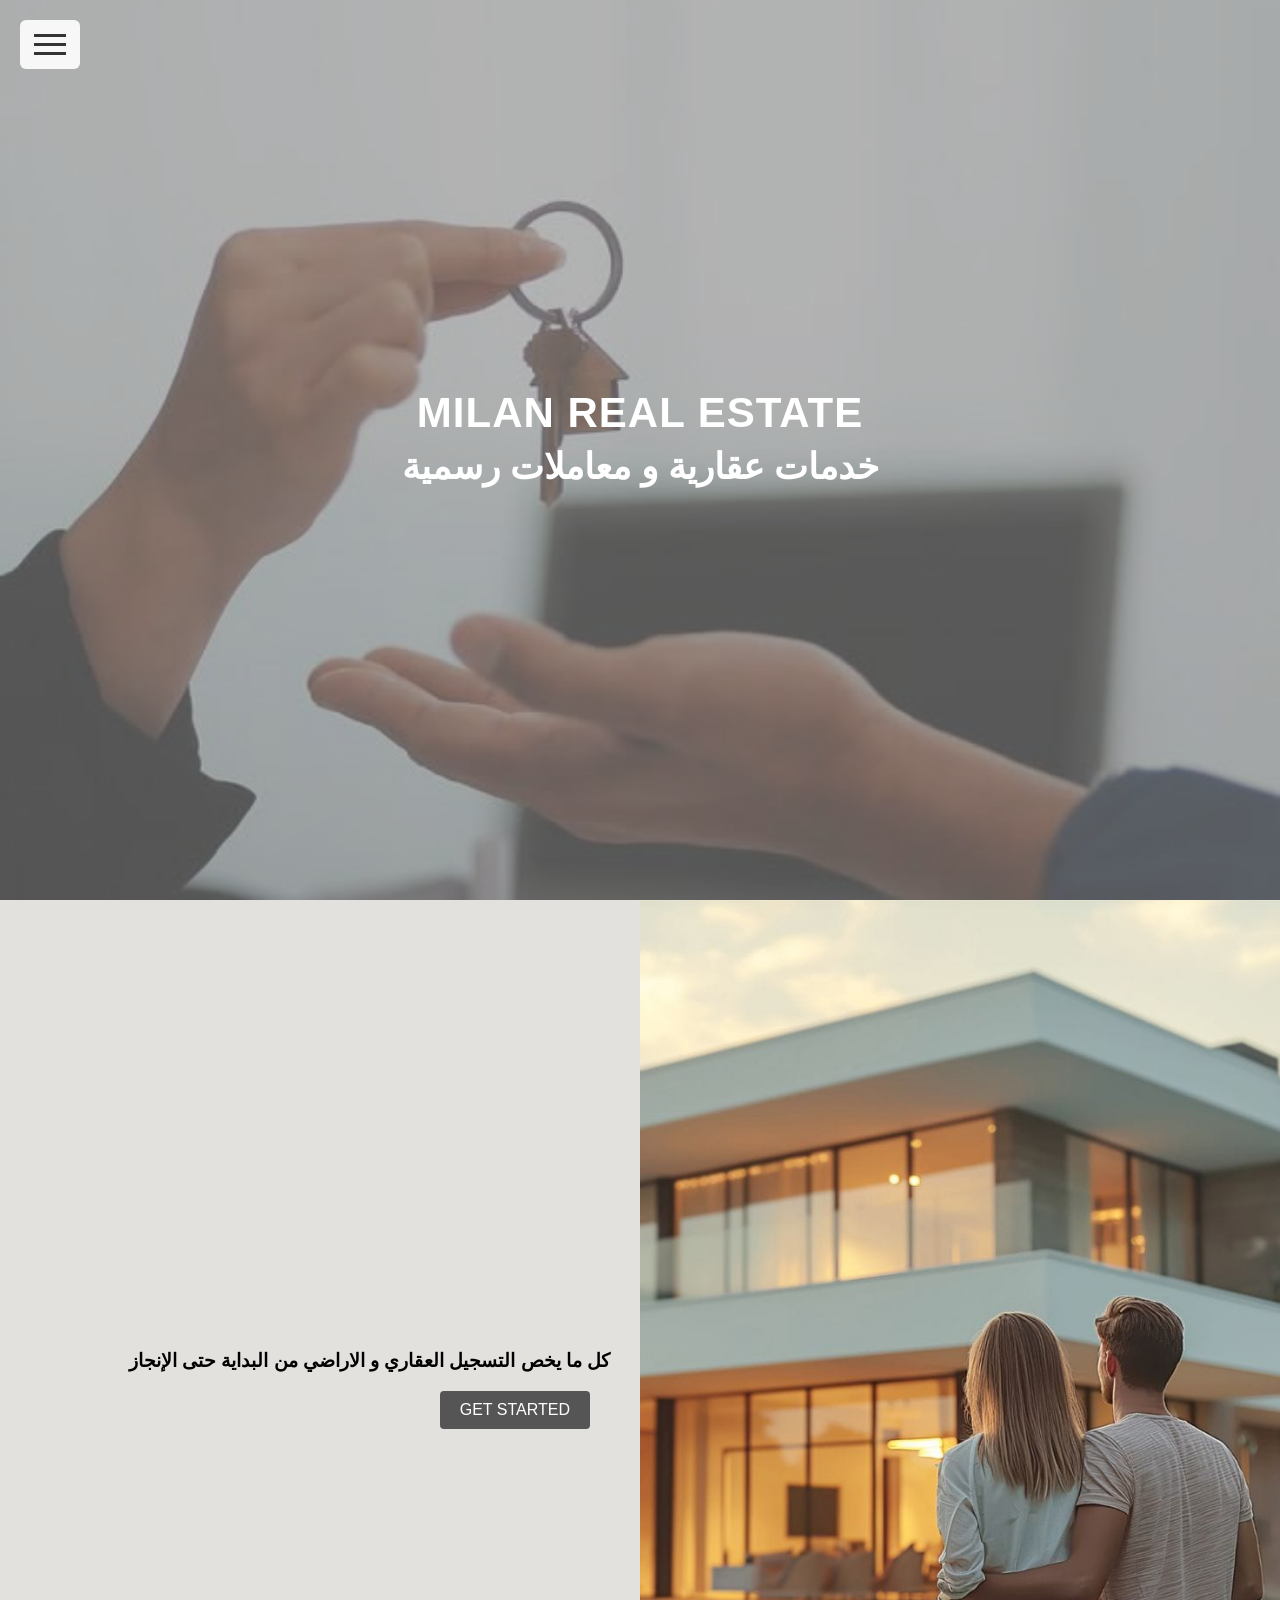
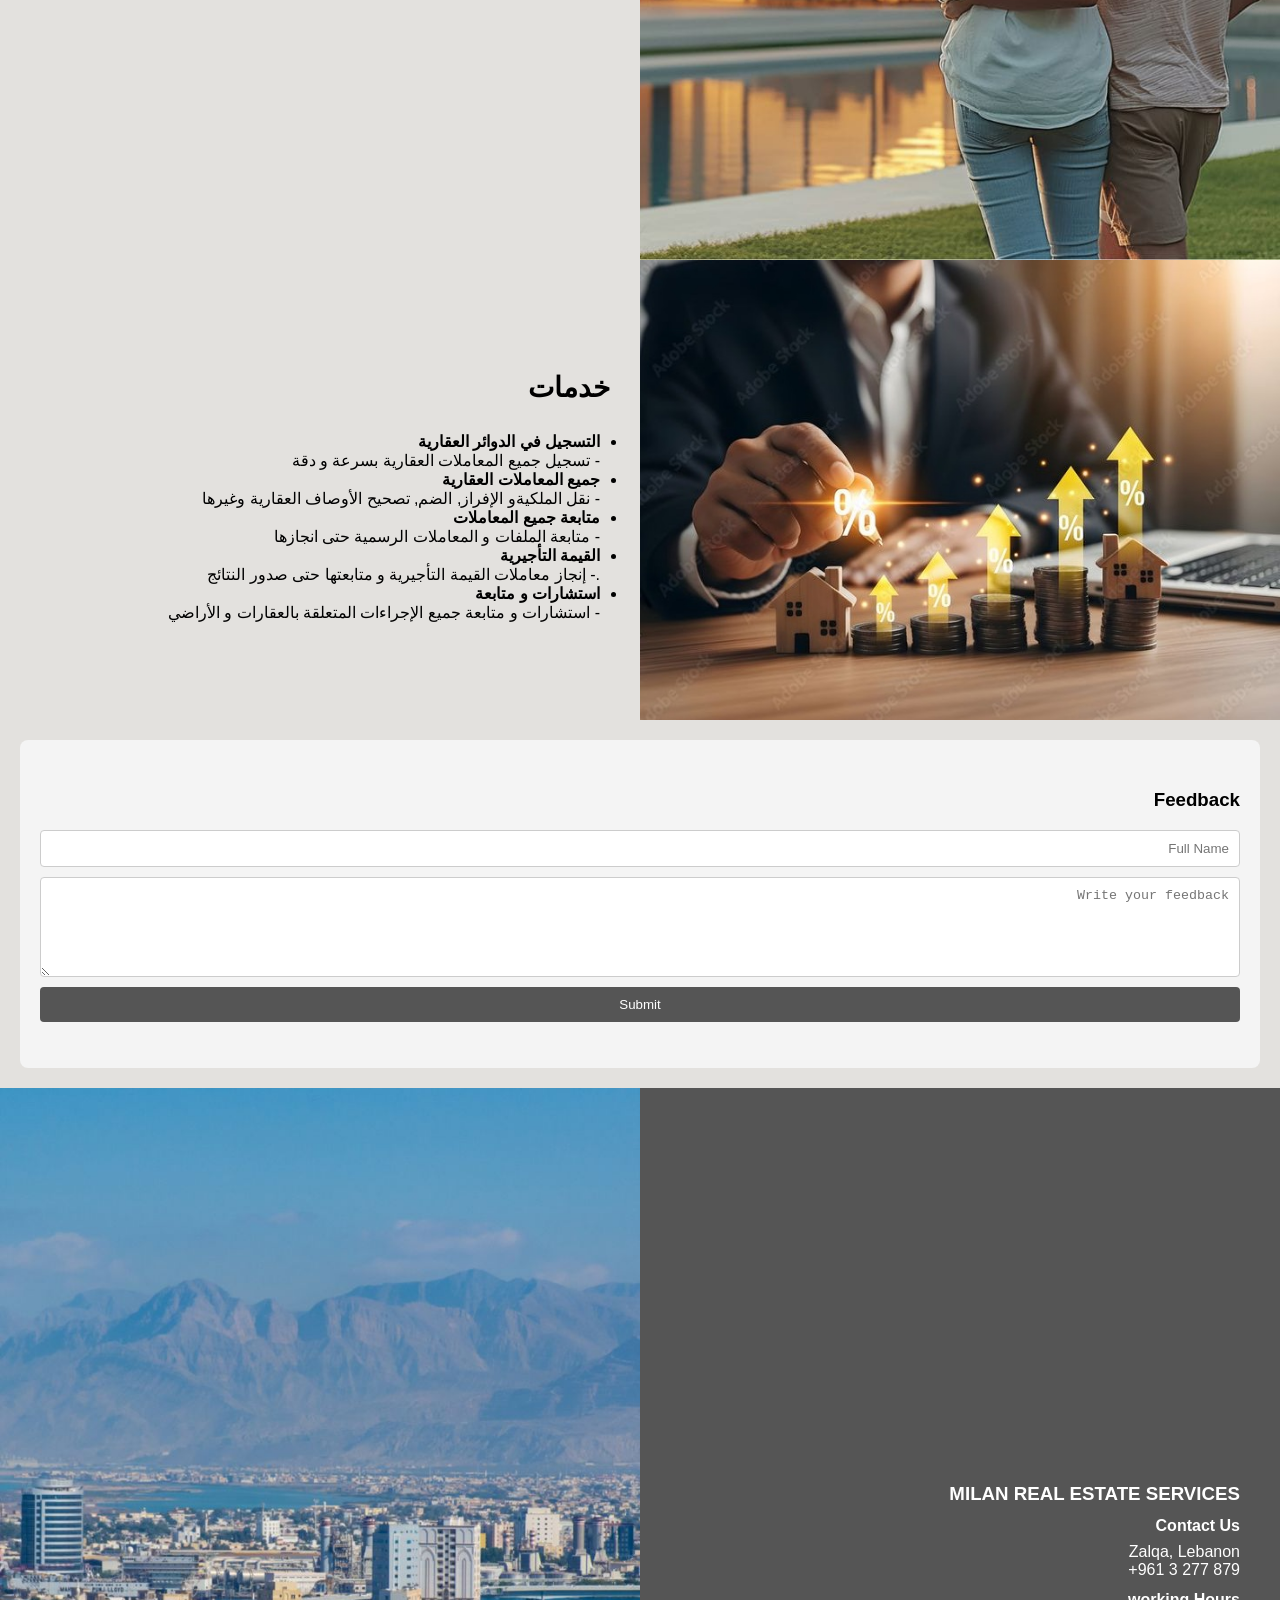
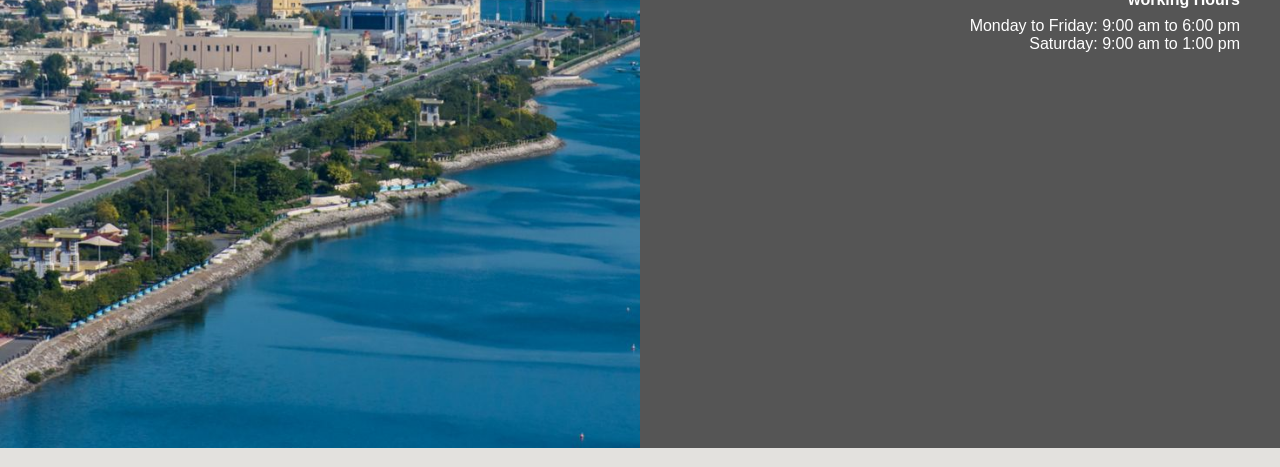
<file: index.html>
<!DOCTYPE html>
<html lang="ar" dir="rtl">
<head>
    <meta charset="UTF-8">
    <meta name="viewport" content="width=device-width, initial-scale=1.0, maximum-scale=1.0, user-scalable=no">
    <link rel="stylesheet" href="style.css">
    <title>Milan Real Estate Services</title>
</head>
<body>
    <!-- Section 1: Hero -->
    <header class="hero">
        <img src="./house.jpg/1.jpg.jpg" alt="Hero Background" class="bg-img">
        <div class="hero-overlay">
            <h1>MILAN REAL ESTATE</h1>
            <h2>خدمات عقارية و معاملات رسمية</h2>
            <input type="checkbox" id="menu-toggle" class="menu-toggle">
            <label for="menu-toggle" class="hero-button" aria-label="Open menu">
                <span></span>
                <span></span>
                <span></span>
            </label>
            <nav class="hero-menu" aria-label="Main navigation">
                <a href="details.html">About Us</a>
                <a href="#services">Services</a>
                <a href="#contact">Contact Us</a>
            </nav>
        </div>
    </header>

    <!-- Section 2: Intro -->
    <section class="info-block">
        <img src="./house.jpg/2.jpg.jpg" alt="Property">
        <div class="content">
            <h3>كل ما يخص التسجيل العقاري و الاراضي من البداية حتى الإنجاز</h3>
            <a href="form.html" class="get-started-button">GET STARTED</a>
        </div>
    </section>

    <!-- Section 3: Services -->
    <section class="services-block" id="services">
        <img src="./house.jpg/3.jpg.jpg" alt="Services">
        <div class="list">
            <h3>خدمات</h3>
            <ul>
                <li><strong>التسجيل في الدوائر العقارية</strong></li>
          - تسجيل جميع المعاملات العقارية بسرعة و دقة
                <li><strong>جميع المعاملات العقارية</strong></li>
               - <stron>نقل الملكيةو الإفراز, الضم, تصحيح الأوصاف العقارية وغيرها
                <li><strong>متابعة جميع المعاملات</strong></li>
               - متابعة الملفات و المعاملات الرسمية حتى انجازها
                <li><strong>القيمة التأجيرية</strong></li>
           .- إنجاز معاملات القيمة التأجيرية و متابعتها حتى صدور النتائج
                <li><strong>استشارات و متابعة</strong></li>
               - استشارات و متابعة جميع الإجراءات المتعلقة بالعقارات و الأراضي
        </div>
    </section>

    <!-- Section 4: Feedback -->
    <section class="feedback-section" id="feedback">
        <h3>Feedback</h3>
        <form id="feedback-form">
            <input type="text" id="feedback-name" placeholder="Full Name" required>
            <textarea id="feedback-text" placeholder="Write your feedback" required></textarea>
            <button type="submit">Submit</button>
        </form>
        <div class="feedback-list">
            <ul id="feedback-names"></ul>
        </div>
    </section>

    <!-- Section 5: Contact -->
<footer class="contact-footer" id="contact">
    <div class="details">
        <h3>MILAN REAL ESTATE SERVICES</h3>
        <h4>Contact Us</h4>
        <p style="margin: 0;">Zalqa, Lebanon</p>
        <p class="phone-number" style="direction: ltr; unicode-bidi: bidi-override; display: inline-block; margin: 0 0 0 90px;">+961 3 277 879</p>
        
        <h4>working Hours</h4>
        <p>Monday to Friday: 9:00 am to 6:00 pm</p>
        <p>Saturday: 9:00 am to 1:00 pm</p>
    </div>
    <img src="./house.jpg/5.jpg.jpg" alt="Office">
</footer>
<script>
    const feedbackForm = document.getElementById('feedback-form');
    const feedbackNames = document.getElementById('feedback-names');

    function loadFeedbackNames() {
        const feedbacks = JSON.parse(localStorage.getItem('feedbackNames') || '[]');
        feedbackNames.innerHTML = feedbacks.map(item => `<li><strong>${item.name}</strong><br>${item.feedback}</li>`).join('');
    }

    feedbackForm.addEventListener('submit', function (e) {
        e.preventDefault();
        const name = document.getElementById('feedback-name').value.trim();
        const feedback = document.getElementById('feedback-text').value.trim();
        if (!name || !feedback) return;

        const feedbacks = JSON.parse(localStorage.getItem('feedbackNames') || '[]');
        feedbacks.push({ name, feedback });
        localStorage.setItem('feedbackNames', JSON.stringify(feedbacks));
        feedbackForm.reset();
        loadFeedbackNames();
    });

    loadFeedbackNames();
</script>
</body>
</html>ٍ
</file>
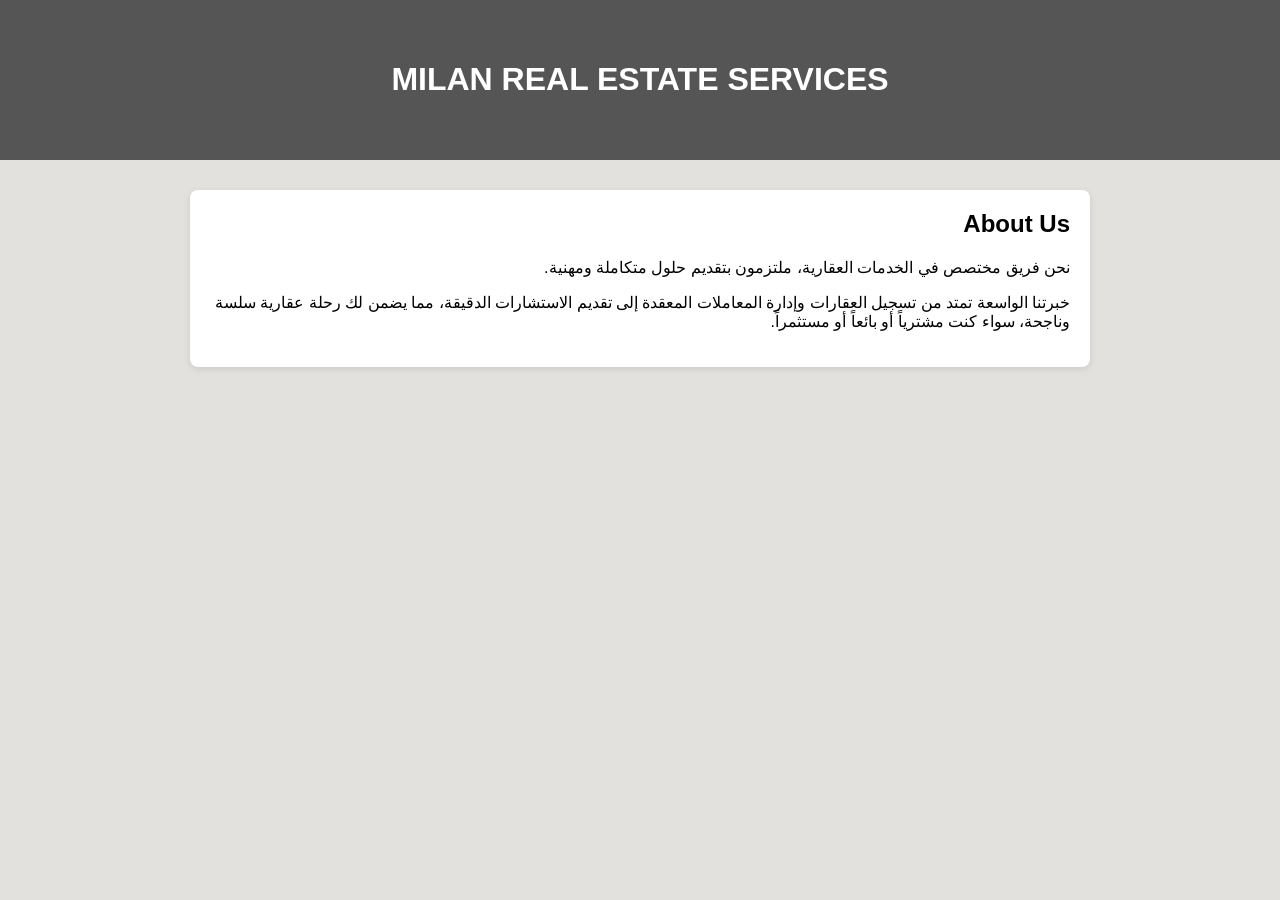
<file: details.html>
<!DOCTYPE html>
<html lang="ar" dir="rtl">
<head>
    <meta charset="UTF-8">
    <meta name="viewport" content="width=device-width, initial-scale=1.0">
    <title>About Us</title>
    <link rel="stylesheet" href="style.css">
</head>
<body>
    <header class="page-header">
        <h1>MILAN REAL ESTATE SERVICES</h1>
    </header>

    <main class="page-content">
        <section class="info-card">
            <h2>About Us</h2>
            <p>نحن فريق مختصص في الخدمات العقارية، ملتزمون بتقديم حلول متكاملة ومهنية.</p>
            <p>خبرتنا الواسعة تمتد من تسجيل العقارات وإدارة المعاملات المعقدة إلى تقديم الاستشارات الدقيقة، مما يضمن لك رحلة عقارية سلسة وناجحة، سواء كنت مشترياً أو بائعاً أو مستثمراً.</p>
        </section>
    </main>
</body>
</html>
</file>
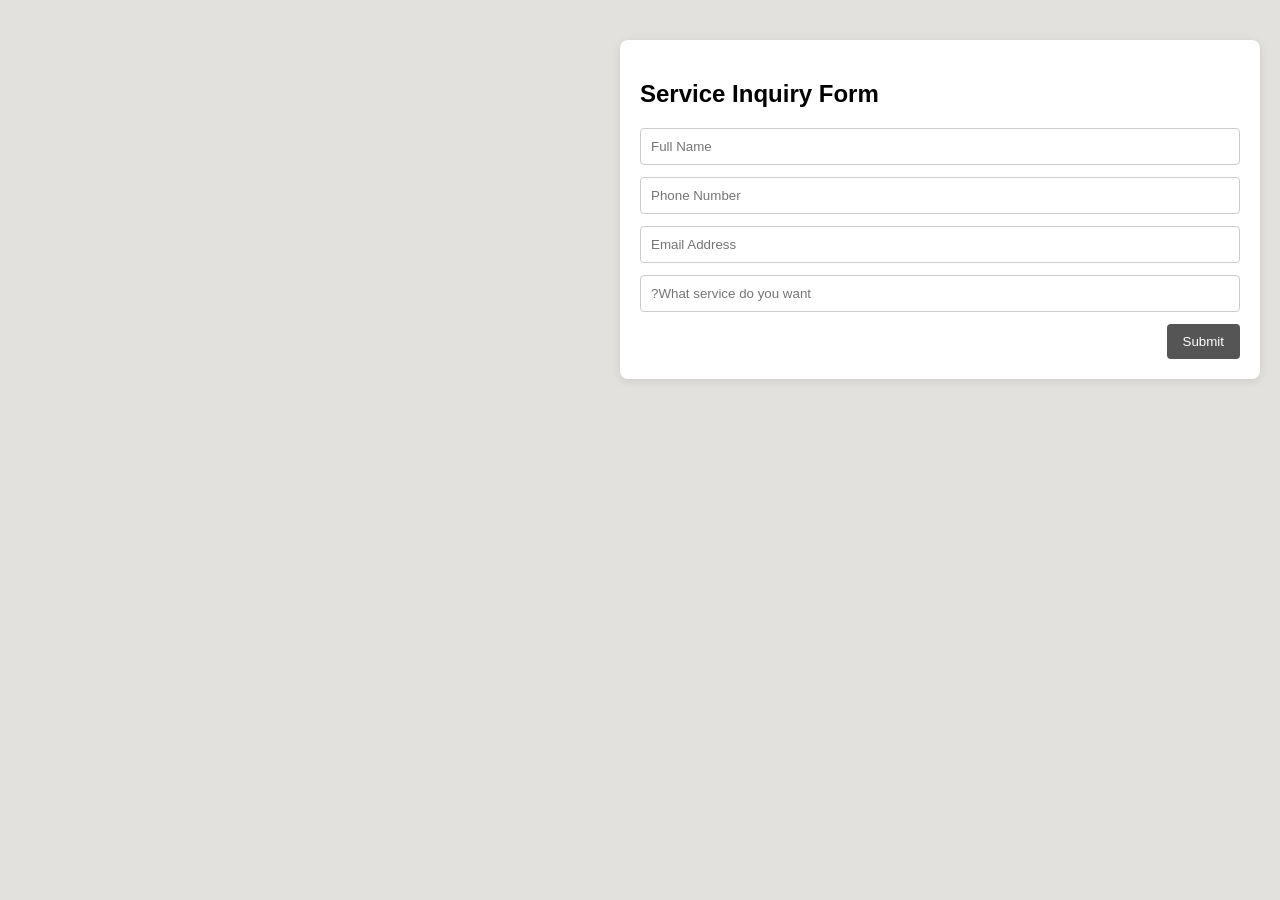
<file: form.html>
<!DOCTYPE html>
<html lang="ar" dir="rtl">
<head>
    <meta charset="UTF-8">
    <meta name="viewport" content="width=device-width, initial-scale=1.0">
    <title>Client Form</title>
    <link rel="stylesheet" href="style.css">
</head>
<body>
    <div class="form-page">
        <h2>Service Inquiry Form</h2>
        <form id="client-form">
            <input type="text" id="fullName" placeholder="Full Name" required>
            <input type="tel" id="phone" placeholder="Phone Number" required>
            <input type="email" id="email" placeholder="Email Address" required>
            <input type="text" id="service" placeholder="What service do you want?" required>
            <button type="submit">Submit</button>
        </form>

    </div>

    <script>
        const form = document.getElementById('client-form');
        const STORAGE_KEY = 'clientSubmissions';

        function getApiUrl() {
            const params = new URLSearchParams(window.location.search);
            const configuredUrl = params.get('api');
            if (configuredUrl) {
                return configuredUrl.endsWith('/api/clients') ? configuredUrl : `${configuredUrl.replace(/\/$/, '')}/api/clients`;
            }

            if (window.location.origin && window.location.origin.startsWith('http')) {
                return `${window.location.origin}/api/clients`;
            }

            return 'http://127.0.0.1:3000/api/clients';
        }

        const API_URL = getApiUrl();

        function getLocalSubmissions() {
            try {
                return JSON.parse(localStorage.getItem(STORAGE_KEY) || '[]');
            } catch (error) {
                console.error('Failed to load local submissions', error);
                return [];
            }
        }

        function saveLocalSubmissions(submissions) {
            localStorage.setItem(STORAGE_KEY, JSON.stringify(submissions));
        }

        async function getStoredSubmissions() {
            const localSubmissions = getLocalSubmissions();

            try {
                const response = await fetch(API_URL, { headers: { Accept: 'application/json' } });
                if (response.ok) {
                    const remoteSubmissions = await response.json();
                    const normalizedRemote = Array.isArray(remoteSubmissions) ? remoteSubmissions : [];

                    if (normalizedRemote.length > 0) {
                        const mergedSubmissions = [...normalizedRemote];
                        const existingKeys = new Set(mergedSubmissions.map(item => `${item.fullName || ''}|${item.phone || ''}|${item.email || ''}|${item.service || ''}|${item.submittedAt || ''}`));
                        localSubmissions.forEach(item => {
                            const key = `${item.fullName || ''}|${item.phone || ''}|${item.email || ''}|${item.service || ''}|${item.submittedAt || ''}`;
                            if (!existingKeys.has(key)) {
                                mergedSubmissions.push(item);
                            }
                        });

                        saveLocalSubmissions(mergedSubmissions);
                        return mergedSubmissions;
                    }

                    if (localSubmissions.length > 0) {
                        return localSubmissions;
                    }
                }
            } catch (error) {
                console.warn('Shared storage unavailable, using browser storage instead.', error);
            }

            return localSubmissions;
        }

        async function saveSubmission(submission) {
            try {
                const response = await fetch(API_URL, {
                    method: 'POST',
                    headers: { 'Content-Type': 'application/json' },
                    body: JSON.stringify(submission)
                });
                if (!response.ok) {
                    throw new Error('Failed to save remotely');
                }
            } catch (error) {
                console.warn('Remote save failed, but the submission is still being kept locally.', error);
                const localSubmissions = getLocalSubmissions();
                localSubmissions.push(submission);
                saveLocalSubmissions(localSubmissions);
            }
        }

        function formatSubmittedAt(timestamp) {
            const date = timestamp ? new Date(timestamp) : new Date();
            return Number.isNaN(date.getTime()) ? 'Unknown time' : date.toLocaleString();
        }

        form.addEventListener('submit', async function (e) {
            e.preventDefault();
            const submission = {
                fullName: document.getElementById('fullName').value.trim(),
                phone: document.getElementById('phone').value.trim(),
                email: document.getElementById('email').value.trim(),
                service: document.getElementById('service').value.trim(),
                submittedAt: new Date().toISOString()
            };

            await saveSubmission(submission);

            const whatsappMessage = `New service inquiry:%0A%0AFull Name: ${encodeURIComponent(submission.fullName)}%0APhone: ${encodeURIComponent(submission.phone)}%0AEmail: ${encodeURIComponent(submission.email)}%0AService: ${encodeURIComponent(submission.service)}%0A%0ASubmitted At: ${encodeURIComponent(new Date(submission.submittedAt).toLocaleString())}`;
            const whatsappUrl = `https://wa.me/9613277879?text=${whatsappMessage}`;
            window.open(whatsappUrl, '_blank', 'noopener,noreferrer');

            form.reset();
        });
    </script>
</body>
</html>
</file>
<file: style.css>
html { scroll-behavior: smooth; }

body { margin: 0; font-family: sans-serif; background-color: #e3e1de; width: 100%; overflow-x: hidden; -webkit-text-size-adjust: 100%; -moz-text-size-adjust: 100%; text-size-adjust: 100%; }

.hero, .info-block, .services-block, .contact-footer { display: flex; align-items: center; }

img { width: 50%; height: auto; } /* Ensures images take half the width */

.hero { flex-direction: column; height: 100vh; background: grey; color: white; position: relative; justify-content: center; overflow: hidden; }

.hero .bg-img {
    position: absolute;
    inset: 0;
    width: 100%;
    height: 100%;
    object-fit: cover;
    opacity: 0.45;
}

.hero-overlay {
    position: absolute;
    inset: 0;
    z-index: 1;
    display: flex;
    flex-direction: column;
    justify-content: center;
    align-items: center;
    text-align: center;
    color: white;
    padding: 20px;
}

.hero-overlay h1 {
    margin: 0 0 8px;
    font-size: clamp(24px, 4vw, 42px);
    font-weight: 700;
    line-height: 1.1;
    letter-spacing: 1px;
    text-transform: uppercase;
    position: static;
    transform: none;
    z-index: 2;
    max-width: 90%;
}

.hero-overlay h2 {
    margin: 0 0 20px;
    font-size: clamp(20px, 3vw, 36px);
    font-weight: bold;
    line-height: 1.3;
}

.menu-toggle {
    display: none;
}

.hero-button {
    position: absolute;
    top: 20px;
    left: 20px;
    display: flex;
    flex-direction: column;
    gap: 6px;
    padding: 14px;
    background-color: rgba(255, 255, 255, 0.9);
    border-radius: 6px;
    text-decoration: none;
    z-index: 2;
    cursor: pointer;
}

.hero-button span {
    display: block;
    width: 32px;
    height: 3px;
    background-color: #333;
}

.hero-menu {
    position: absolute;
    top: 60px;
    left: 20px;
    display: none;
    flex-direction: column;
    gap: 10px;
    background: white;
    padding: 15px;
    border-radius: 6px;
    box-shadow: 0 4px 10px rgba(0, 0, 0, 0.2);
    z-index: 3;
}

.hero-menu a {
    color: #333;
    text-decoration: none;
    font-weight: bold;
}

.menu-toggle:checked + .hero-button + .hero-menu {
    display: flex;
}

.contact-footer { background: #555; color: white; justify-content: space-between; }

.page-header {
    background: #555;
    color: white;
    padding: 40px 20px;
    text-align: center;
}

.page-content {
    padding: 30px 20px;
    max-width: 900px;
    margin: 0 auto;
}

.info-card {
    background: white;
    padding: 20px;
    margin-bottom: 20px;
    border-radius: 8px;
    box-shadow: 0 2px 6px rgba(0, 0, 0, 0.1);
}

.info-card h2 {
    margin-top: 0;
}

.details { padding: 40px; }

.details p { margin: 0; }

.details .phone-number {
    margin-left: 90px;
}

.details h3, .details h4 { margin: 0 0 8px; }

.details h4 { margin-top: 12px; }

.details p:last-child { margin-bottom: 0; }

.info-block .content .get-started-button {
    display: inline-block;
    margin-left: -50px;
    position: relative;
    left: -50px;
    padding: 10px 20px;
    background-color: #555;
    color: white;
    text-decoration: none;
    border-radius: 4px;
}

.info-block .content h3 {
    margin-left: -30px;
    position: relative;
    left: -30px;
}

.services-block .list h3 {
    margin-left: -30px;
    position: relative;
    left: -30px;
    font-size: 28px;
}

.form-page {
    max-width: 600px;
    margin: 40px 20px;
    padding: 20px;
    background: white;
    border-radius: 8px;
    box-shadow: 0 2px 8px rgba(0, 0, 0, 0.1);
    text-align: left;
}

.form-page form {
    display: flex;
    flex-direction: column;
    gap: 12px;
    align-items: flex-start;
}

.form-page input {
    width: 100%;
    padding: 10px;
    border: 1px solid #ccc;
    border-radius: 4px;
    box-sizing: border-box;
    text-align: left;
}

.form-page button {
    padding: 10px 16px;
    background: #555;
    color: white;
    border: none;
    border-radius: 4px;
    cursor: pointer;
}

.submissions {
    margin-top: 20px;
    padding: 20px;
    background: #f7f7f7;
    border-radius: 8px;
}

.submission-item {
    padding: 10px 0;
    border-bottom: 1px solid #ddd;
}

.feedback-section {
    padding: 30px 20px;
    background: #f4f4f4;
    margin: 20px;
    border-radius: 8px;
}

.feedback-section form {
    display: flex;
    flex-direction: column;
    gap: 10px;
    margin-bottom: 15px;
}

.feedback-section input,
.feedback-section textarea {
    padding: 10px;
    border: 1px solid #ccc;
    border-radius: 4px;
    width: 100%;
    box-sizing: border-box;
}

.feedback-section textarea {
    min-height: 100px;
    resize: vertical;
}

.feedback-section button {
    padding: 10px 16px;
    background: #555;
    color: white;
    border: none;
    border-radius: 4px;
    cursor: pointer;
}

.feedback-list ul {
    padding-left: 20px;
}

@media (max-width: 768px) {
    body {
        font-size: 16px;
    }

    .hero {
        height: auto;
        min-height: 100vh;
        padding: 20px 0;
    }

    .hero-overlay {
        position: relative;
        min-height: 100vh;
        justify-content: center;
    }

    .hero-overlay h1 {
        position: static;
        font-size: clamp(24px, 7vw, 32px);
        margin-bottom: 14px;
    }

    .hero-overlay h2 {
        font-size: clamp(18px, 4.5vw, 28px);
        line-height: 1.3;
    }

    .hero-button {
        top: 16px;
        left: 16px;
        padding: 16px;
        gap: 8px;
    }

    .hero-button span {
        width: 36px;
        height: 4px;
    }

    .info-block, .services-block, .contact-footer {
        flex-direction: column;
        align-items: stretch;
        padding: 20px;
    }

    .info-block img, .services-block img, .contact-footer img {
        width: 100%;
        margin-bottom: 15px;
    }

    .info-block .content .get-started-button,
    .info-block .content h3 {
        margin-left: 0;
        left: 0;
    }

    .services-block .list h3 {
        margin-left: 0;
        left: 0;
    }

    .details {
        padding: 0;
    }

    .details .phone-number {
        margin-left: 0;
    }

    .feedback-section {
        margin: 10px;
        padding: 20px 15px;
    }

    .form-page {
        margin: 20px 10px;
    }
}
</file>
